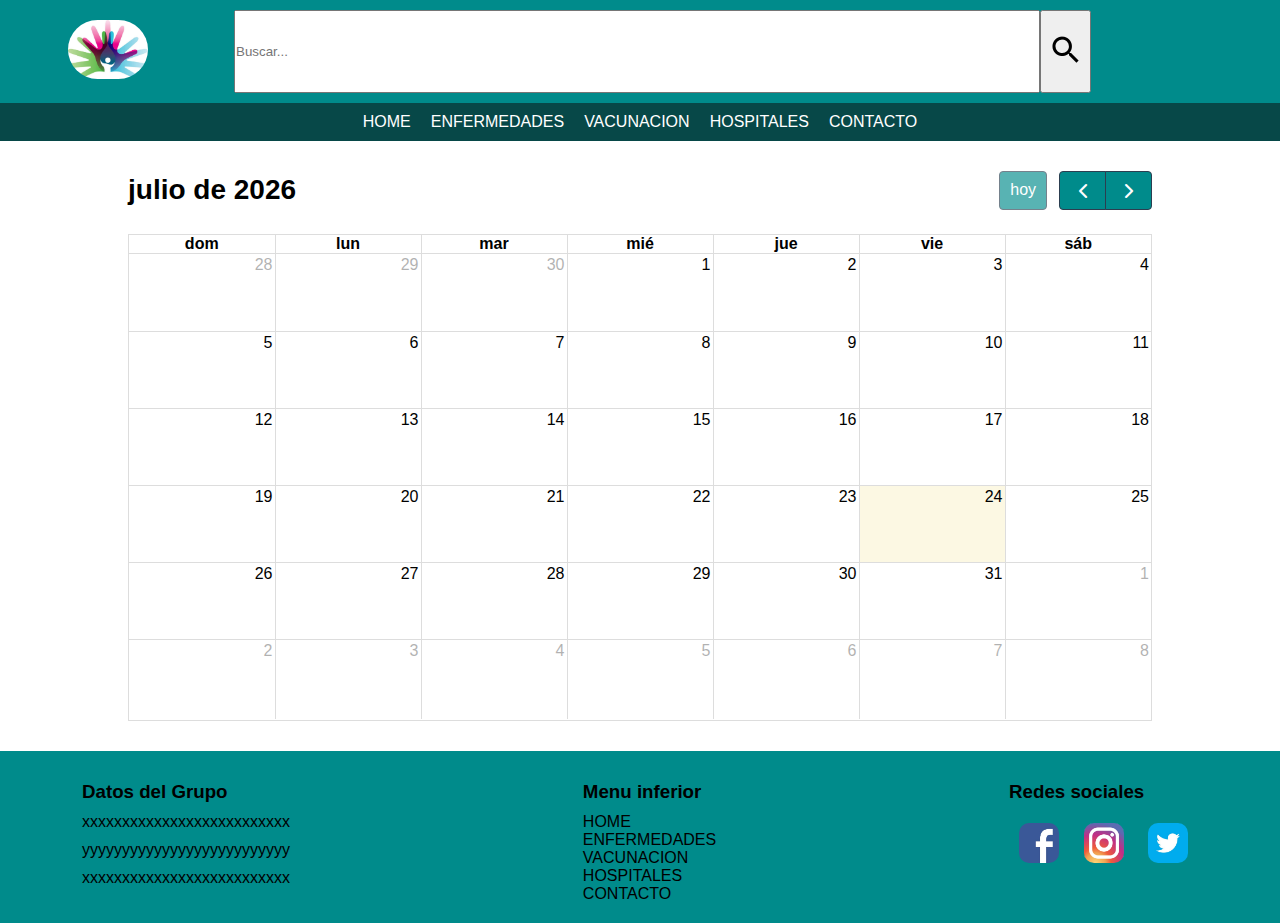
<file: calendario.html>
<!DOCTYPE html>
<html lang="es">
<head>
    <meta charset="UTF-8">
    <meta name="viewport" content="width=device-width, initial-scale=1.0">
    <link rel="stylesheet" href="css/estilos.css">
    <link rel="stylesheet" href="css/estilos_vacunacion.css">
    <title>Calendario de vacunacion</title>

    <link href='fullcalendar/core/main.css' rel='stylesheet' />
    <link href='fullcalendar/daygrid/main.css' rel='stylesheet' />
    <script src='fullcalendar/core/main.js'></script>
    <script src='fullcalendar/daygrid/main.js'></script>
    <script src="js/calendario.js"></script>
</head>
<body>
    <!---------------------------HEADER--------------------------------->
    <header>
        <section>
            <article class="buscador">
                <a href="index.html">
                    <img src="img/logo.jpg" alt="LOGO" class="logo">
                </a>
                <div>
                <input list="enfermedades" type="search" name="buscar"
                 placeholder="Buscar...">
                <datalist id="enfermedades">
                    <option value="COVID-19">
                    <option value="enfermedad2">
                    <option value="enfermedad3">
                </datalist>
                <button type="submit" class="searchButton">
                    <img src="img/baseline_search_black_18dp.png" alt="icono_lupa" class="icono_lupa">
                 </button>
                </div>
            </article>
            <article>
                <nav class="menu">
                    <ul>
                        <li><a href="index.html">HOME</a></li>
                        <li><a href="listado.html">ENFERMEDADES</a></li>
                        <li><a href="calendario.html">VACUNACION</a></li>
                        <li><a href="mapas.html">HOSPITALES</a></li>
                        <li><a href="contacto.html">CONTACTO</a></li>
                    </ul>
                </nav>
             </article>  
        </section>
    </header>
<!------------------------------MAIN-------------------------------->
    <main>
            <article id="calendario"></article>
    </main>
<!----------------------------FOOTER-------------------------------->
    <footer>
        <section class="contenedor_footer">
            <article>
                <h3>Datos del Grupo</h3>
                <div class="espaciado">xxxxxxxxxxxxxxxxxxxxxxxxxx</div>
                <div class="espaciado">yyyyyyyyyyyyyyyyyyyyyyyyyy</div>
                <div class="espaciado">xxxxxxxxxxxxxxxxxxxxxxxxxx</div>
            </article>
            <article>
                <h3>Menu inferior</h3>
                <ul class="menu-footer">
                    <li><a href="index.html">HOME</a></li>
                    <li><a href="listado.html">ENFERMEDADES</a></li>
                    <li><a href="calendario.html">VACUNACION</a></li>
                    <li><a href="mapas.html">HOSPITALES</a></li>
                    <li><a href="contacto.html">CONTACTO</a></li>
                </ul>
            </article>
            <article>
                <h3>Redes sociales</h3>
                <a href="#"><img src="img/fb-logo.jpg" alt="FB" class="logo-redes"></a>
                <a href="#"><img src="img/ig-logo.jpg" alt="IG" class="logo-redes"></a>
                <a href="#"><img src="img/twitter-logo.jpg" alt="TW" class="logo-redes"></a>
            </article>
        </section>
    </footer>

   
    <script src="js/jquery-3.5.1.min.js"></script>
    <script src=""></script>
</body>
</html>
</file>
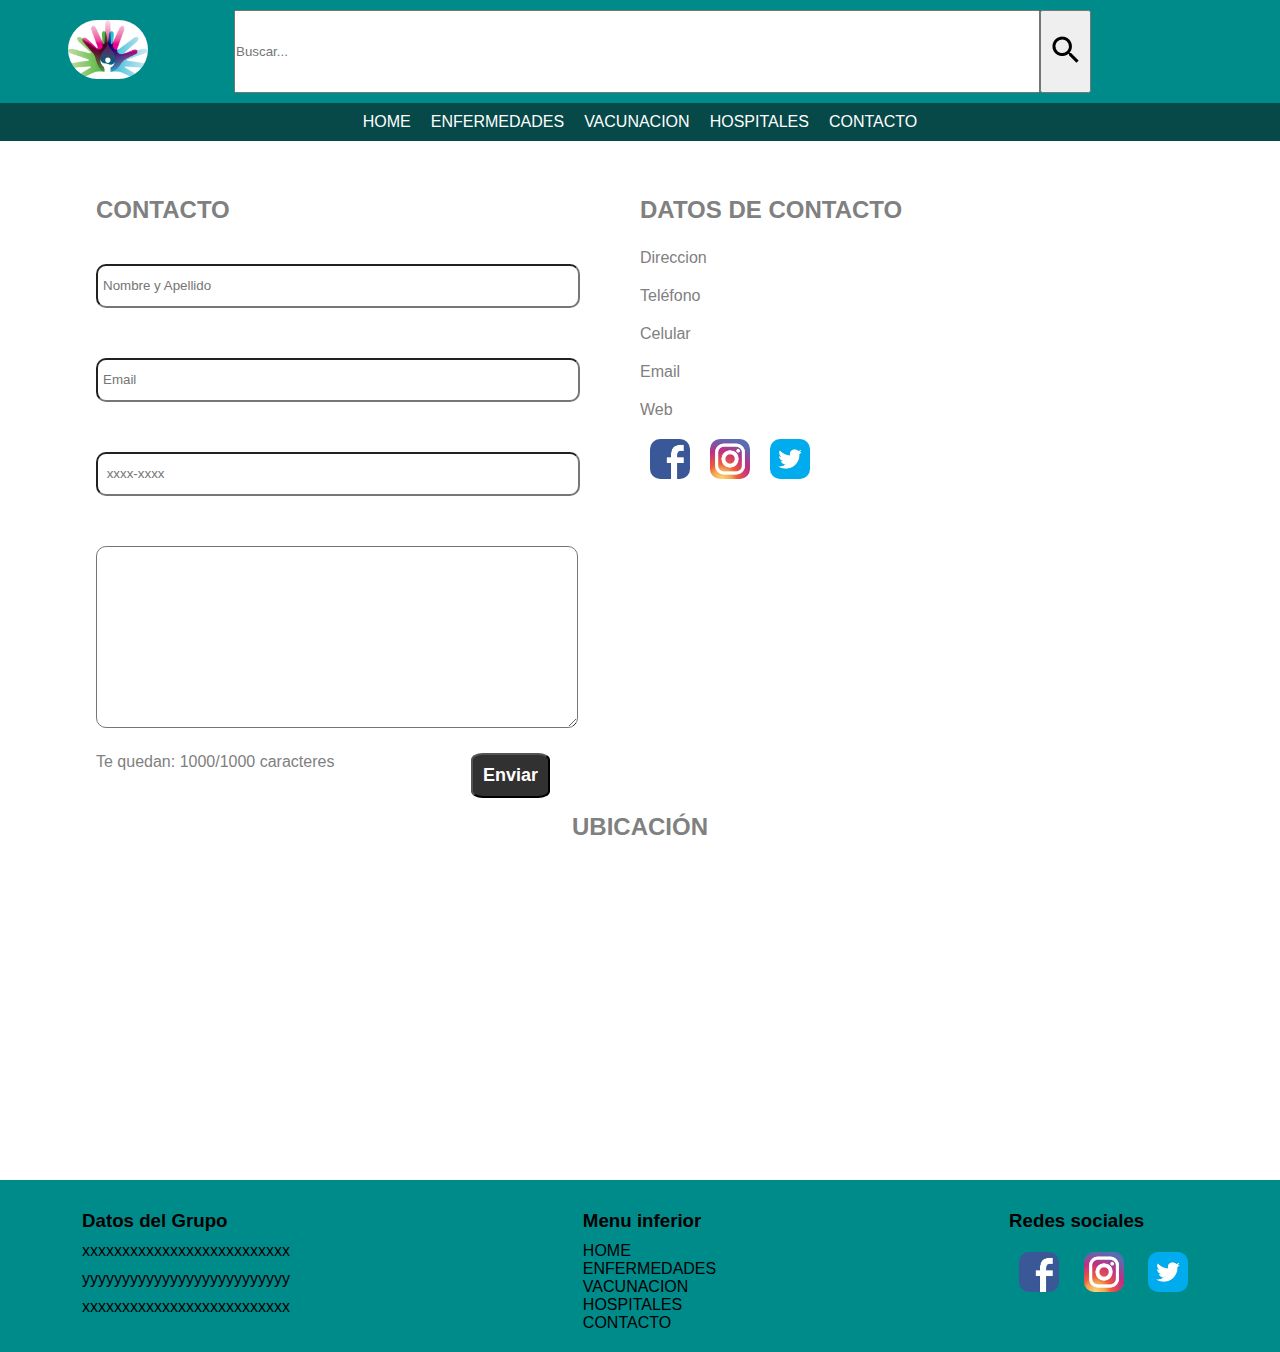
<file: contacto.html>
<!DOCTYPE html>
<html lang="en">
<head>
    <meta charset="UTF-8">
    <meta name="viewport" content="width=device-width, initial-scale=1.0">
    <link rel="stylesheet" href="css/estilos.css">
    <link rel="stylesheet" href="css/estilos-contacto.css">
    <title>Contacto</title>
</head>
<body>
    <!---------------------------HEADER--------------------------------->
    <header>
        <section>
            <article class="buscador">
                <a href="index.html">
                    <img src="img/logo.jpg" alt="LOGO" class="logo">
                </a>
                <div>
                <input list="enfermedades" type="search" name="buscar"
                 placeholder="Buscar...">
                <datalist id="enfermedades">
                    <option value="COVID-19">
                    <option value="enfermedad2">
                    <option value="enfermedad3">
                </datalist>
                <button type="submit" class="searchButton">
                    <img src="img/baseline_search_black_18dp.png" alt="icono_lupa" class="icono_lupa">
                 </button>
                </div>
            </article>
            <article>
                <nav class="menu">
                    <ul>
                        <li><a href="index.html">HOME</a></li>
                        <li><a href="listado.html">ENFERMEDADES</a></li>
                        <li><a href="calendario.html">VACUNACION</a></li>
                        <li><a href="mapas.html">HOSPITALES</a></li>
                        <li><a href="contacto.html">CONTACTO</a></li>
                    </ul>
                </nav>
             </article>  
        </section>
    </header>
<!------------------------------MAIN-------------------------------->
    <main>
        
        <section class="contenedor">
            <article>
                <form action="#" method="GET" onsubmit="return validarDatos()">
                    <div class="formato_form_txt">
                        <h2>CONTACTO</h2>
                        <input type="text" name="nombreApellido" id="nombreApellido" placeholder="Nombre y Apellido">
                        <input type="email" name="correo" id="correo" placeholder="Email">
                        <input type="text" name="telefono" id="telefono" placeholder=" xxxx-xxxx">
                        <textarea name="consulta" id="consulta" cols="40" rows="10" onkeyup="cantidadCaracteres ()"></textarea>
                    </div>
                    <div>
                        <input class="boton_enviar" type="submit" value="Enviar">
                    </div>
                    <div id="contador" class="contador"></div>
                    <p>Te quedan: <span id="caracteres">1000</span>/1000 caracteres</p>
                    <div id="mensajeCaracteres" class="error"></div>
                    <div id="mensaje" class="error"></div>

                </form>     
            </article>

            <article class="formato_datos">
                <h2>DATOS DE CONTACTO</h2>
                <label>Direccion</label>
                <label>Teléfono</label>
                <label>Celular</label>
                <label>Email</label>
                <label>Web</label>
                <div>
                    <a href="#"><img src="img/fb-logo.jpg" alt="FB" class="logo-redes"></a>
                    <a href="#"><img src="img/ig-logo.jpg" alt="IG" class="logo-redes"></a>
                    <a href="#"><img src="img/twitter-logo.jpg" alt="TW" class="logo-redes"></a>
                </div>
            </article>
        </section>
        <section>
            <article>
                <h2 class="centrado_txt">UBICACIÓN</h2>
                <iframe src="https://www.google.com/maps/embed?pb=!1m18!1m12!1m3!1d5680.305512509979!2d-58.56968208421193!3d-34.67040390155235!2m3!1f0!2f0!3f0!3m2!1i1024!2i768!4f13.1!3m3!1m2!1s0x95bcc7cd14129b61%3A0x78f6eab9f8572beb!2sHospital%20Italiano%20de%20San%20Justo%20Agust%C3%ADn%20Rocca!5e0!3m2!1ses-419!2sar!4v1602456445427!5m2!1ses-419!2sar" frameborder="0" style="border:0;" allowfullscreen="" aria-hidden="false" tabindex="0" class="ubicacion"></iframe>
            </article>
        </section>


        
    </main>
<!----------------------------FOOTER-------------------------------->
    <footer>
        <section class="contenedor_footer">
            <article>
                <h3>Datos del Grupo</h3>
                <div class="espaciado">xxxxxxxxxxxxxxxxxxxxxxxxxx</div>
                <div class="espaciado">yyyyyyyyyyyyyyyyyyyyyyyyyy</div>
                <div class="espaciado">xxxxxxxxxxxxxxxxxxxxxxxxxx</div>
            </article>
            <article>
                <h3>Menu inferior</h3>
                <ul class="menu-footer">
                    <li><a href="index.html">HOME</a></li>
                    <li><a href="listado.html">ENFERMEDADES</a></li>
                    <li><a href="calendario.html">VACUNACION</a></li>
                    <li><a href="mapas.html">HOSPITALES</a></li>
                    <li><a href="contacto.html">CONTACTO</a></li>
                </ul>
            </article>
            <article>
                <h3>Redes sociales</h3>
                <a href="#"><img src="img/fb-logo.jpg" alt="FB" class="logo-redes"></a>
                <a href="#"><img src="img/ig-logo.jpg" alt="IG" class="logo-redes"></a>
                <a href="#"><img src="img/twitter-logo.jpg" alt="TW" class="logo-redes"></a>
            </article>
        </section>
    </footer>

   
    <script src="js/contacto_validar.js"></script>
</body>
</html>
</file>
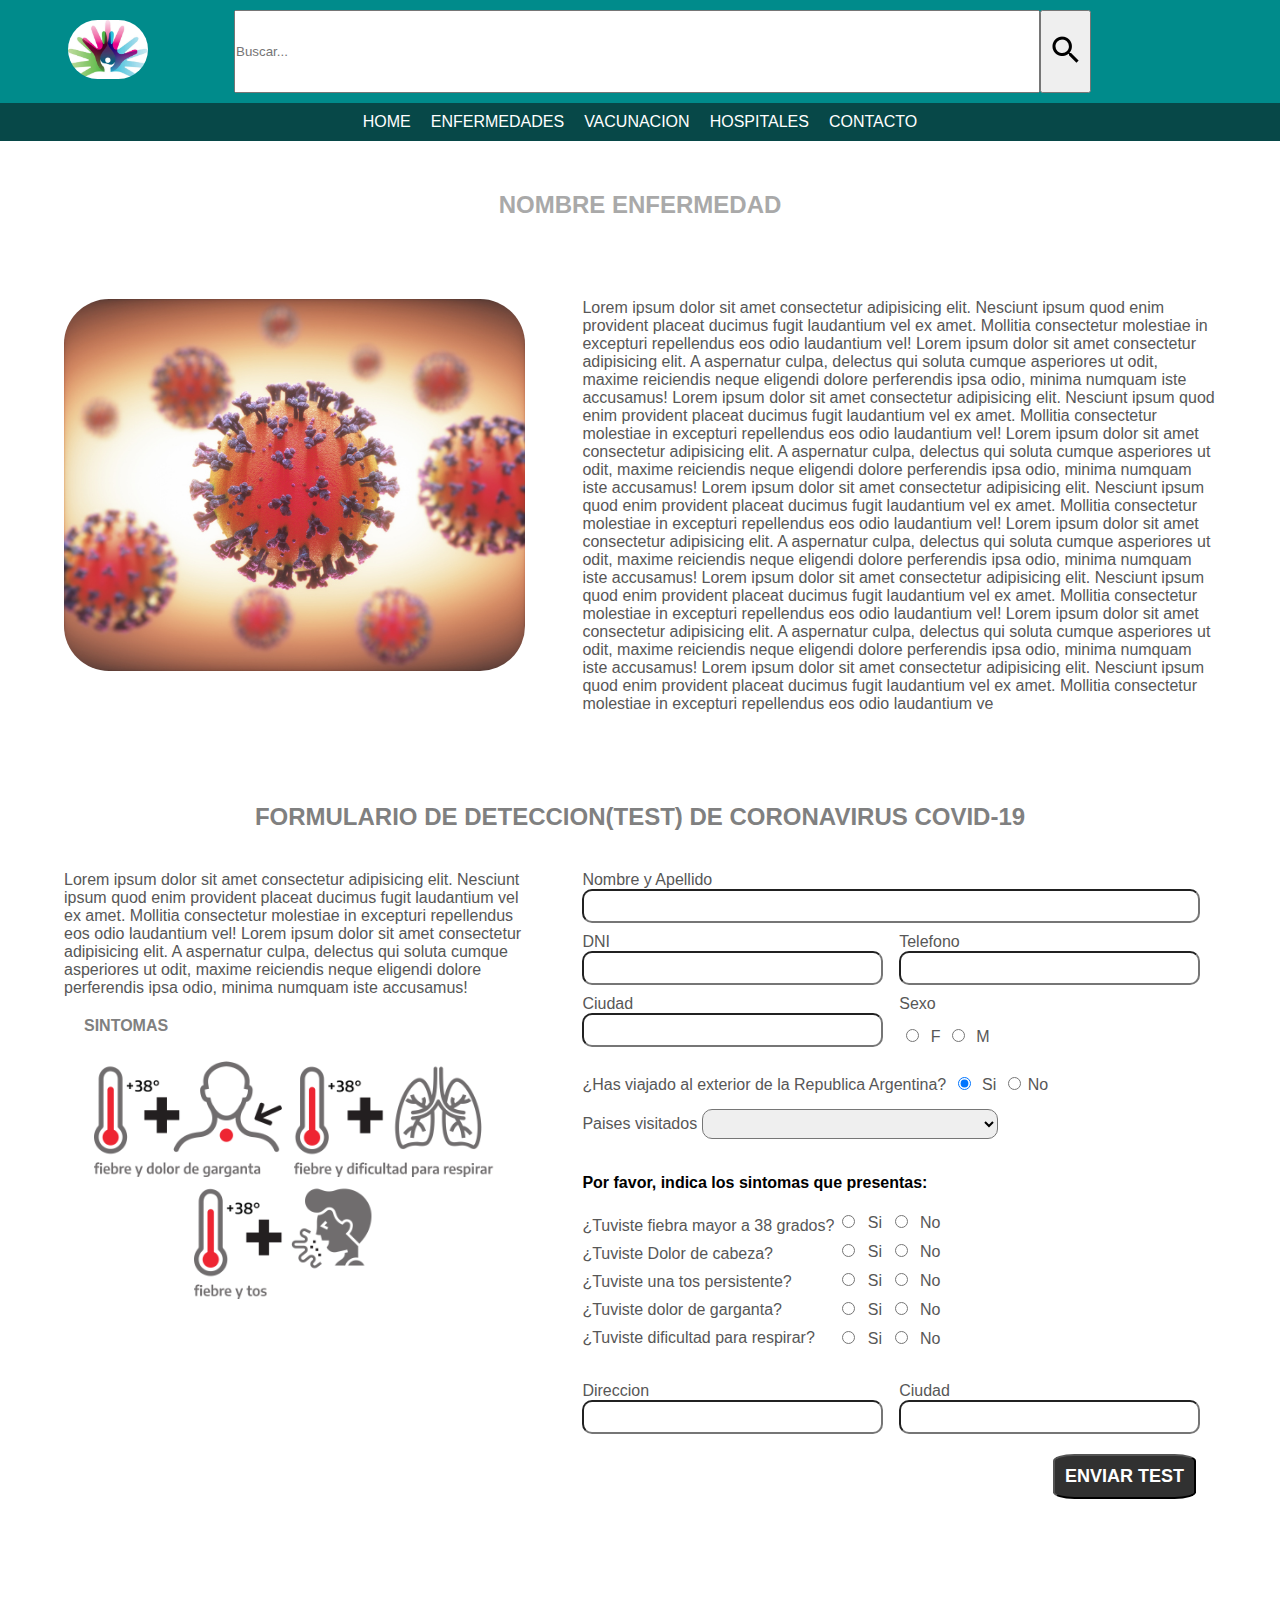
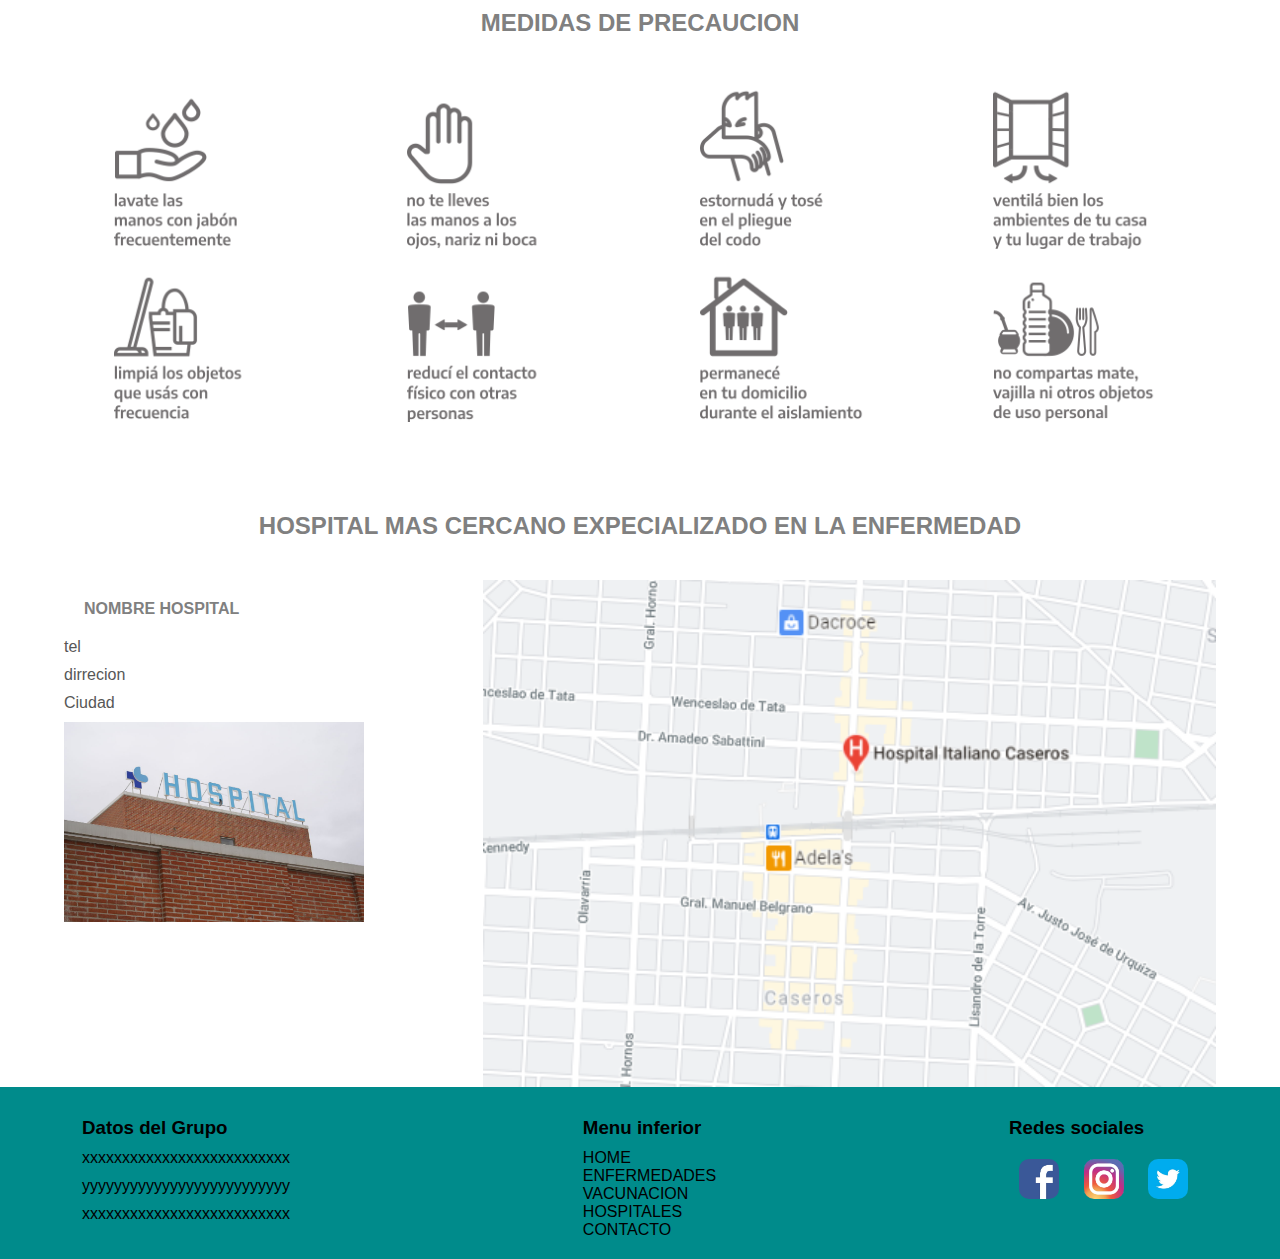
<file: detalle_enfermedad.html>
<!DOCTYPE html>
<html lang="en">
<head>
    <meta charset="UTF-8">
    <meta name="viewport" content="width=device-width, initial-scale=1.0">
    <link rel="stylesheet" href="css/estilos.css">
    <link rel="stylesheet" href="css/estilos_detalles.css">
    <title>Detalles de la enfermedad</title>
</head>
<body>
    <!---------------------------HEADER--------------------------------->
    <header>
        <section>
            <article class="buscador">
                <a href="index.html">
                    <img src="img/logo.jpg" alt="LOGO" class="logo">
                </a>
                <div>
                <input list="enfermedades" type="search" name="buscar"
                 placeholder="Buscar...">
                <datalist id="enfermedades">
                    <option value="COVID-19">
                    <option value="enfermedad2">
                    <option value="enfermedad3">
                </datalist>
                <button type="submit" class="searchButton">
                    <img src="img/baseline_search_black_18dp.png" alt="icono_lupa" class="icono_lupa">
                 </button>
                </div>
            </article>
            <article>
                <nav class="menu">
                    <ul>
                        <li><a href="index.html">HOME</a></li>
                        <li><a href="listado.html">ENFERMEDADES</a></li>
                        <li><a href="calendario.html">VACUNACION</a></li>
                        <li><a href="mapas.html">HOSPITALES</a></li>
                        <li><a href="contacto.html">CONTACTO</a></li>
                    </ul>
                </nav>
             </article>  
        </section>

    </header>
<!------------------------------MAIN-------------------------------->
    <main>
        <section >
            <h1>NOMBRE ENFERMEDAD</h1>
            <div class="contenedor">
                <article class="columna_izq" >
                    <img src="img/covid-19.jpg" alt="enfermedad" class="border_rad">
                </article>
                <article class="columna_der">
                    <p>
                        Lorem ipsum dolor sit amet consectetur adipisicing elit. Nesciunt
                        ipsum quod enim provident placeat ducimus fugit laudantium vel 
                        ex amet. Mollitia consectetur molestiae in excepturi repellendus 
                        eos odio laudantium vel!
                       Lorem ipsum dolor sit amet consectetur adipisicing elit. A aspernatur culpa,
                        delectus qui soluta cumque asperiores ut odit, maxime reiciendis neque eligendi
                         dolore perferendis ipsa odio, minima numquam iste accusamus!
                         Lorem ipsum dolor sit amet consectetur adipisicing elit. Nesciunt
                         ipsum quod enim provident placeat ducimus fugit laudantium vel 
                         ex amet. Mollitia consectetur molestiae in excepturi repellendus 
                         eos odio laudantium vel!
                        Lorem ipsum dolor sit amet consectetur adipisicing elit. A aspernatur culpa,
                        delectus qui soluta cumque asperiores ut odit, maxime reiciendis neque eligendi
                        dolore perferendis ipsa odio, minima numquam iste accusamus!
                        Lorem ipsum dolor sit amet consectetur adipisicing elit. Nesciunt
                        ipsum quod enim provident placeat ducimus fugit laudantium vel 
                        ex amet. Mollitia consectetur molestiae in excepturi repellendus 
                        eos odio laudantium vel!
                        Lorem ipsum dolor sit amet consectetur adipisicing elit. A aspernatur culpa,
                        delectus qui soluta cumque asperiores ut odit, maxime reiciendis neque eligendi
                        dolore perferendis ipsa odio, minima numquam iste accusamus!
                        Lorem ipsum dolor sit amet consectetur adipisicing elit. Nesciunt
                        ipsum quod enim provident placeat ducimus fugit laudantium vel 
                        ex amet. Mollitia consectetur molestiae in excepturi repellendus 
                        eos odio laudantium vel!
                        Lorem ipsum dolor sit amet consectetur adipisicing elit. A aspernatur culpa,
                        delectus qui soluta cumque asperiores ut odit, maxime reiciendis neque eligendi
                        dolore perferendis ipsa odio, minima numquam iste accusamus!
                        Lorem ipsum dolor sit amet consectetur adipisicing elit. Nesciunt
                        ipsum quod enim provident placeat ducimus fugit laudantium vel 
                        ex amet. Mollitia consectetur molestiae in excepturi repellendus 
                        eos odio laudantium ve
                    </p>
                </article>
             </div>
        </section>
        <section>
            <h2>FORMULARIO DE DETECCION(TEST) DE CORONAVIRUS COVID-19</h2>
            <div class="contenedor">
                <article class="columna_izq"> 
                    <p>
                        Lorem ipsum dolor sit amet consectetur adipisicing elit. Nesciunt
                         ipsum quod enim provident placeat ducimus fugit laudantium vel 
                         ex amet. Mollitia consectetur molestiae in excepturi repellendus 
                         eos odio laudantium vel!
                        Lorem ipsum dolor sit amet consectetur adipisicing elit. A aspernatur culpa,
                         delectus qui soluta cumque asperiores ut odit, maxime reiciendis neque eligendi
                          dolore perferendis ipsa odio, minima numquam iste accusamus!
                    </p>
                    <h4>SINTOMAS</h4>
                    <div class="img-sintomas">
                        <img src="img/24-fiebre-dolor-garganta.png" alt="fiebre">
                        <img src="img/25-fiebre-dificultad-respirar.png" alt="respirar">
                        <img src="img/23-fiebre-tos.png" alt="tos">
             
                </article>
                <article  class="columna_der"> <!--FORMULARIO-->
                    <form action="#" method="GET" onsubmit="return validar()">
                        <div class="formato_form_txt">
                            <label for="nombreapellido">Nombre y Apellido</label>
                            <input type="text" name="nombreapellido" id="nombreapellido">
                            <div class="fila_formulario">
                                <div class="column_formulario">
                                    
                                    <label for="dni">DNI</label>
                                    <input type="number" name="dni" id="dni">
                                </div>  
                                <div class="column_formulario">
                                    
                                    <label for="tel">Telefono</label>
                                    <input type="tel" name="tel" id="tel" pattern="[0-9]{8,}">
                                </div>
                            </div>
                        </div>
                        <div class="fila_formulario">
                            <div class="column_formulario">
                                <div class="formato_form_txt">
                                    <label for="ciudad">Ciudad</label>
                                    <input type="text" name="ciudad" id="ciudad">
                                </div>
                            </div>  
                            <div class="column_formulario" >
                                <p>Sexo</p>
                                <div class="botones">
                                    <input id="hombre" type="radio" name="tipo_sexo" value="Hombre" > F
                                    <input id="mujer" type="radio" name="tipo_sexo" value="Mujer"> M
                                </div>
                            </div>
                        </div>
                        <div class="botones">
                            <label>¿Has viajado al exterior de la Republica Argentina? </label>
                            <input id="Si" type="radio" name="exterior" value="Si" checked onclick="mostrarOcultar()"> Si
                            <input id="No" type="radio" name="exterior" value="No" onclick="mostrarOcultar()">No
                        </div>
                        <div id="ocultar">
                            <label for="Paises">Paises visitados</label>
                            <select id="Paises" name="Paises" class="formato_paises">
                                <option value="0"></option>
                                <option value="1">Chile</option>
                                <option value="2">Rusia</option>
                                <option value="3">Francia</option>
                            </select>
                        </div>
                        <p class="negrita">Por favor, indica los sintomas que presentas:</p>

                        <div class="columnas_input_rad">   
                            <div class="botones">
                                <label>¿Tuviste fiebra mayor a 38 grados?</label>
                                <label>¿Tuviste Dolor de cabeza?</label>
                                <label>¿Tuviste una tos persistente?</label>
                                <label>¿Tuviste dolor de garganta?</label>
                                <label>¿Tuviste dificultad para respirar?</label>
                            </div>
                            <div class="botones">
                                <div class="display_block">
                                    <input id="Si" type="radio" name="fiebre" value="Si" class="checkPositivo"> Si
                                    <input id="No" type="radio" name="fiebre" value="No"> No
                                </div>
                                <div class="display_block">
                                    <input id="Si" type="radio" name="dolor" value="Si" class="checkPositivo"> Si
                                    <input id="No" type="radio" name="dolor" value="No"> No
                                </div>
                                <div class="display_block">
                                    <input id="Si" type="radio" name="tos" value="Si" class="checkPositivo"> Si
                                    <input id="No" type="radio" name="tos" value="No"> No
                                </div>
                                <div class="display_block">
                                    <input id="Si" type="radio" name="garganta" value="Si" class="checkPositivo"> Si
                                    <input id="No" type="radio" name="garganta" value="No"> No
                                </div>
                                <div class="display_block">
                                    <input id="Si" type="radio" name="respirar" value="Si" class="checkPositivo" onclick="mostrarOcultarResp()"> Si
                                    <input id="No" type="radio" name="respirar" value="No" onclick="mostrarOcultarResp()"> No
                                </div>
                            </div>
                        </div>

                        <div id="ocultarDir">
                            <div class="formato_form_txt">
                                <div class="fila_formulario">
                                    <div class="column_formulario">
                                        <label for="direccion">Direccion</label>
                                        <input type="text" name="direccion" id="direccion">
                                    </div>  
                                    <div class="column_formulario">
                                        <label for="ciudad">Ciudad</label>
                                        <input type="text" name="ciudad" id="ciudad">
                                    </div>
                                </div>
                            </div>
                        </div>

                        <input type="submit" value="ENVIAR TEST" class="boton_enviar" onclick="cuantosPositivos()">
                        
                        <div id="mensaje" class="error">

                        </div>

                    </form>
                </article>
            </div>
        </section>
        <section >
            <h2>MEDIDAS DE PRECAUCION</h2>
            <article class="img-precaucion">
                <img src="img/14-lavarse-manos.png" alt="lavar masnos">
                <img src="img/16-tocar-nariz.png" alt="no tocar">
                <img src="img/15-estornudar.png" alt="estornudo">
                <img src="img/17-ventilar.png" alt="ventilar">
                <img src="img/18-limpiar-objetos.png" alt="limpiar">
                <img src="img/20-reducir-contacto.png" alt="contacto">
                <img src="img/19-permanecer-domicilio.png" alt="domicilio">
                <img src="img/21-no-compartir-mate.png" alt="compartir">
            </article>
        </section>
        <section>
            <h2>HOSPITAL MAS CERCANO EXPECIALIZADO EN LA ENFERMEDAD</h2>
            <div class="contenedor">
                <article class="datos_hospital columna_izq">
                    <h4>NOMBRE HOSPITAL</h4>
                    <div>tel</div>
                    <div>dirrecion</div>
                    <div>Ciudad</div>
                    <img src="img/hospital_foto.PNG" alt="hospital">
                </article>
                <article class="img_mapa" >
                    <img src="img/mapa_hospital.PNG" alt="mapa">
                </article>
            </div>
        </section>

        

    </main>
<!----------------------------FOOTER-------------------------------->
    <footer>
        <section class="contenedor_footer">
            <article>
                <h3>Datos del Grupo</h3>
                <div class="espaciado">xxxxxxxxxxxxxxxxxxxxxxxxxx</div>
                <div class="espaciado">yyyyyyyyyyyyyyyyyyyyyyyyyy</div>
                <div class="espaciado">xxxxxxxxxxxxxxxxxxxxxxxxxx</div>
            </article>
            <article>
                <h3>Menu inferior</h3>
                <ul class="menu-footer">
                    <li><a href="index.html">HOME</a></li>
                    <li><a href="listado.html">ENFERMEDADES</a></li>
                    <li><a href="calendario.html">VACUNACION</a></li>
                    <li><a href="mapas.html">HOSPITALES</a></li>
                    <li><a href="contacto.html">CONTACTO</a></li>
                </ul>
            </article>
            <article>
                <h3>Redes sociales</h3>
                <a href="#"><img src="img/fb-logo.jpg" alt="FB" class="logo-redes"></a>
                <a href="#"><img src="img/ig-logo.jpg" alt="IG" class="logo-redes"></a>
                <a href="#"><img src="img/twitter-logo.jpg" alt="TW" class="logo-redes"></a>
            </article>
        </section>
    </footer>

    <script src="js/detalles_form.js"></script>

</body>
</html>
</file>
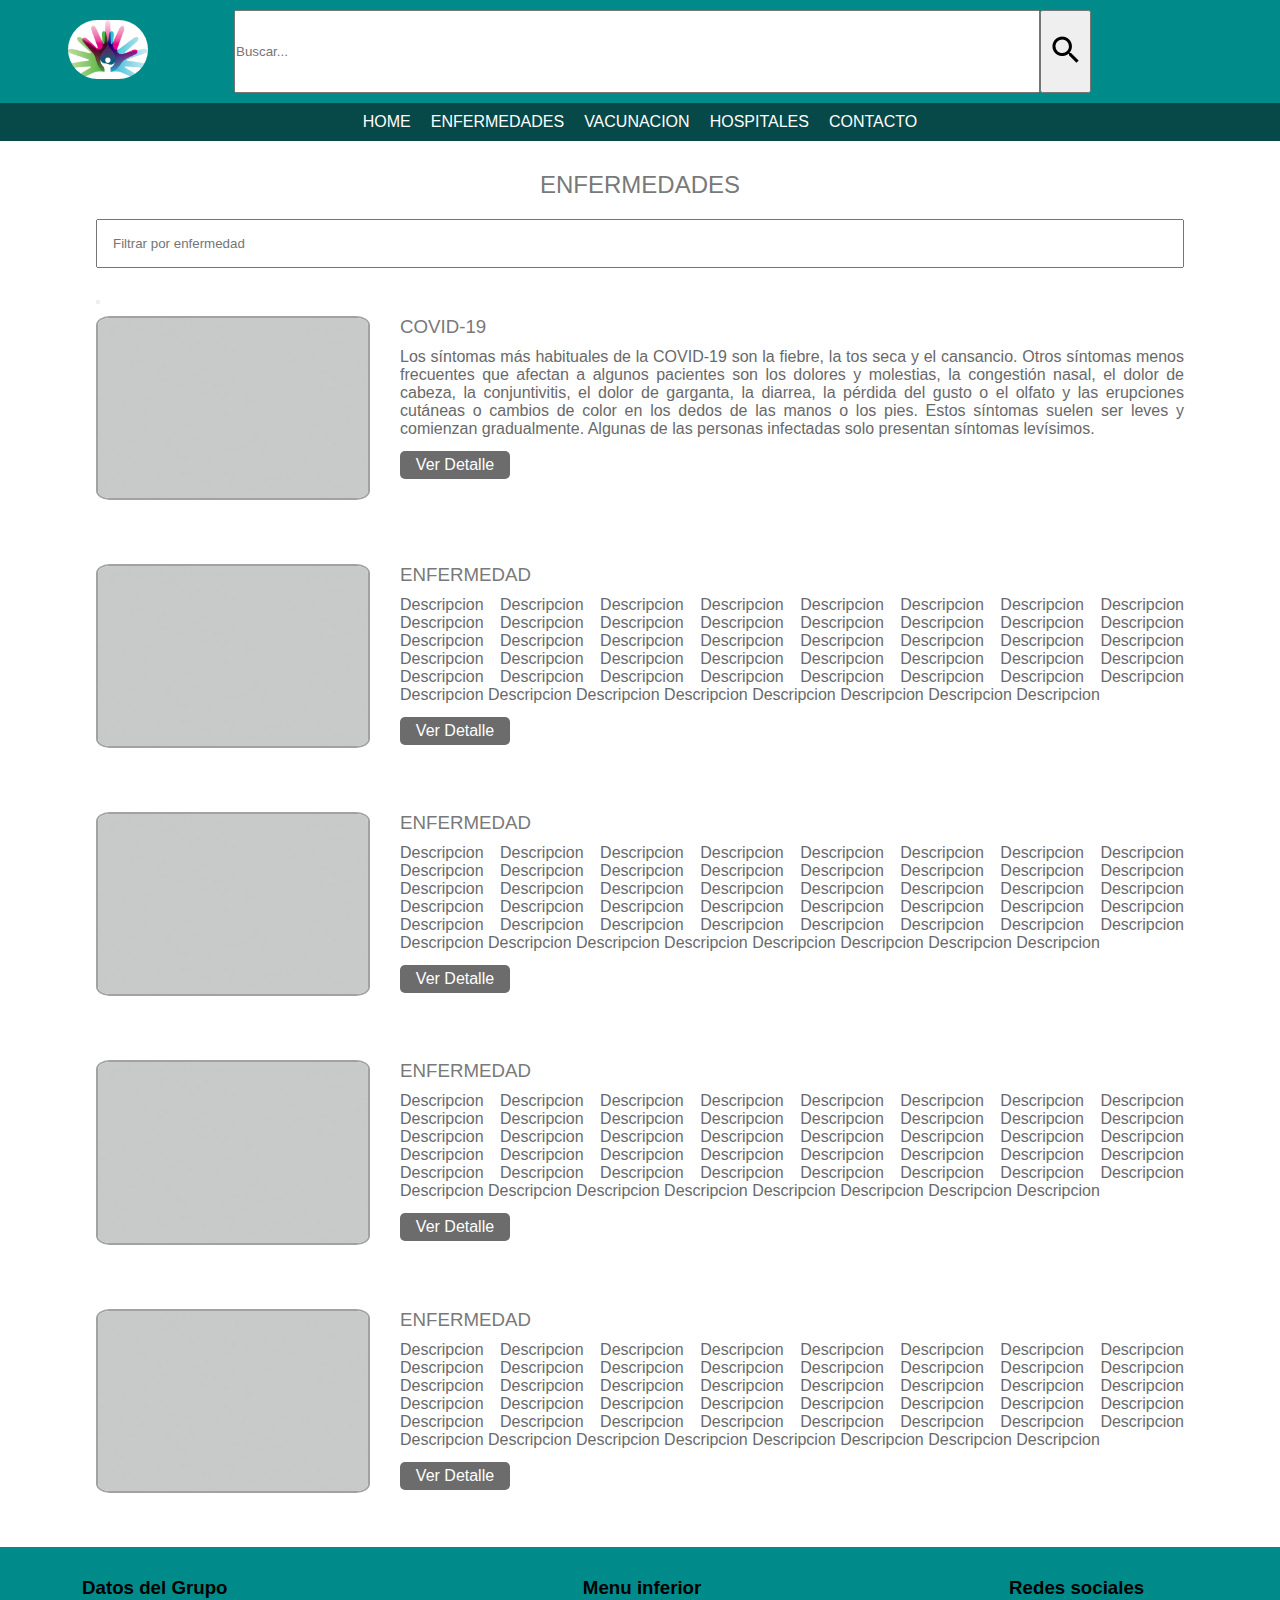
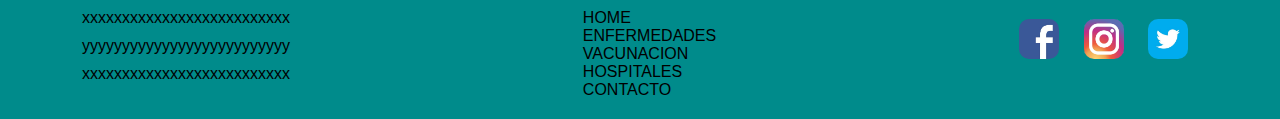
<file: listado.html>
<!DOCTYPE html>
<html lang="es">
<head>
    <meta charset="UTF-8">
    <meta name="viewport" content="width=device-width, initial-scale=1.0">
    <title>Listado de Enfermedades</title>
    <link rel="stylesheet" href="css/estilos-listado.css">
    <link rel="stylesheet" href="css/estilos.css">
</head>
<body>
<!------------------------------HEADER------------------------------->
    <header>
        <section>
            <article class="buscador">
                <a href="index.html">
                    <img src="img/logo.jpg" alt="LOGO" class="logo">
                </a>
                <div>
                <input list="enfermedades" type="search" name="buscar"
                 placeholder="Buscar...">
                <datalist id="enfermedades">
                    <option value="COVID-19">
                    <option value="enfermedad2">
                    <option value="enfermedad3">
                </datalist>
                <button type="submit" class="searchButton">
                    <img src="img/baseline_search_black_18dp.png" alt="icono_lupa" class="icono_lupa">
                 </button>
                </div>
            </article>
            <article>
                <nav class="menu">
                    <ul>
                        <li><a href="index.html">HOME</a></li>
                        <li><a href="listado.html">ENFERMEDADES</a></li>
                        <li><a href="calendario.html">VACUNACION</a></li>
                        <li><a href="mapas.html">HOSPITALES</a></li>
                        <li><a href="contacto.html">CONTACTO</a></li>
                    </ul>
                </nav>
             </article>  
        </section>

    </header>
<!------------------------------MAIN--------------------------------->
    <main class="listado">
       <h2>ENFERMEDADES</h2>
        <div>
            <input type="search" list="buscador" placeholder="Filtrar por enfermedad">
            <button type="submit"><i class="fas fa-search"></i></button>
        </div>
        <section class="enfermedad">
            <article>
                <img src="img/gris.jpg" alt="enfermedad1">
            </article>
            <article>
               <h3>COVID-19</h3>
                <p>Los síntomas más habituales de la COVID-19 son la fiebre, la tos seca y el cansancio. Otros síntomas menos frecuentes que afectan a algunos pacientes son los dolores y molestias, la congestión nasal, el dolor de cabeza, la conjuntivitis, el dolor de garganta, la diarrea, la pérdida del gusto o el olfato y las erupciones cutáneas o cambios de color en los dedos de las manos o los pies. Estos síntomas suelen ser leves y comienzan gradualmente. Algunas de las personas infectadas solo presentan síntomas levísimos.</p>
                <p><a href="detalle_enfermedad.html"><span>Ver Detalle</span></a></p>
            </article>
        </section>
        
        <section class="enfermedad">
            <article>
                <img src="img/gris.jpg" alt="enfermedad2">
            </article>
            <article>
               <h3>ENFERMEDAD</h3>
                <p>Descripcion Descripcion Descripcion Descripcion Descripcion Descripcion Descripcion Descripcion Descripcion Descripcion Descripcion Descripcion Descripcion Descripcion Descripcion Descripcion Descripcion Descripcion Descripcion Descripcion Descripcion Descripcion Descripcion Descripcion Descripcion Descripcion Descripcion Descripcion Descripcion Descripcion Descripcion Descripcion Descripcion Descripcion Descripcion Descripcion Descripcion Descripcion Descripcion Descripcion Descripcion Descripcion Descripcion Descripcion Descripcion Descripcion Descripcion Descripcion</p>
                <p><a href="detalle_enfermedad.html"><span>Ver Detalle</span></a></p>
            </article>
        </section>
        
        <section class="enfermedad">
            <article>
                <img src="img/gris.jpg" alt="enfermedad3">
            </article>
            <article>
               <h3>ENFERMEDAD</h3>
                <p>Descripcion Descripcion Descripcion Descripcion Descripcion Descripcion Descripcion Descripcion Descripcion Descripcion Descripcion Descripcion Descripcion Descripcion Descripcion Descripcion Descripcion Descripcion Descripcion Descripcion Descripcion Descripcion Descripcion Descripcion Descripcion Descripcion Descripcion Descripcion Descripcion Descripcion Descripcion Descripcion Descripcion Descripcion Descripcion Descripcion Descripcion Descripcion Descripcion Descripcion Descripcion Descripcion Descripcion Descripcion Descripcion Descripcion Descripcion Descripcion</p>
                <p><a href="detalle_enfermedad.html"><span>Ver Detalle</span></a></p>
            </article>
        </section>
        
        <section class="enfermedad">
            <article>
                <img src="img/gris.jpg" alt="enfermedad4">
            </article>
            <article>
               <h3>ENFERMEDAD</h3>
                <p>Descripcion Descripcion Descripcion Descripcion Descripcion Descripcion Descripcion Descripcion Descripcion Descripcion Descripcion Descripcion Descripcion Descripcion Descripcion Descripcion Descripcion Descripcion Descripcion Descripcion Descripcion Descripcion Descripcion Descripcion Descripcion Descripcion Descripcion Descripcion Descripcion Descripcion Descripcion Descripcion Descripcion Descripcion Descripcion Descripcion Descripcion Descripcion Descripcion Descripcion Descripcion Descripcion Descripcion Descripcion Descripcion Descripcion Descripcion Descripcion</p>
                <p><a href="detalle_enfermedad.html"><span>Ver Detalle</span></a></p>
            </article>
        </section>
        
        <section class="enfermedad">
            <article>
                <img src="img/gris.jpg" alt="enfermedad5">
            </article>
            <article>
               <h3>ENFERMEDAD</h3>
                <p>Descripcion Descripcion Descripcion Descripcion Descripcion Descripcion Descripcion Descripcion Descripcion Descripcion Descripcion Descripcion Descripcion Descripcion Descripcion Descripcion Descripcion Descripcion Descripcion Descripcion Descripcion Descripcion Descripcion Descripcion Descripcion Descripcion Descripcion Descripcion Descripcion Descripcion Descripcion Descripcion Descripcion Descripcion Descripcion Descripcion Descripcion Descripcion Descripcion Descripcion Descripcion Descripcion Descripcion Descripcion Descripcion Descripcion Descripcion Descripcion</p>
                <p><a href="detalle_enfermedad.html"><span>Ver Detalle</span></a></p>
            </article>
        </section>
    </main>
<!------------------------------FOOTER------------------------------->
    <footer>
        <section class="contenedor_footer">
            <article>
                <h3>Datos del Grupo</h3>
                <div class="espaciado">xxxxxxxxxxxxxxxxxxxxxxxxxx</div>
                <div class="espaciado">yyyyyyyyyyyyyyyyyyyyyyyyyy</div>
                <div class="espaciado">xxxxxxxxxxxxxxxxxxxxxxxxxx</div>
            </article>
            <article>
                <h3>Menu inferior</h3>
                <ul class="menu-footer">
                    <li><a href="index.html">HOME</a></li>
                    <li><a href="listado.html">ENFERMEDADES</a></li>
                    <li><a href="calendario.html">VACUNACION</a></li>
                    <li><a href="mapas.html">HOSPITALES</a></li>
                    <li><a href="contacto.html">CONTACTO</a></li>
                </ul>
            </article>
            <article>
                <h3>Redes sociales</h3>
                <a href="#"><img src="img/fb-logo.jpg" alt="FB" class="logo-redes"></a>
                <a href="#"><img src="img/ig-logo.jpg" alt="IG" class="logo-redes"></a>
                <a href="#"><img src="img/twitter-logo.jpg" alt="TW" class="logo-redes"></a>
            </article>
        </section>
    </footer>
</body>
</html>
</file>
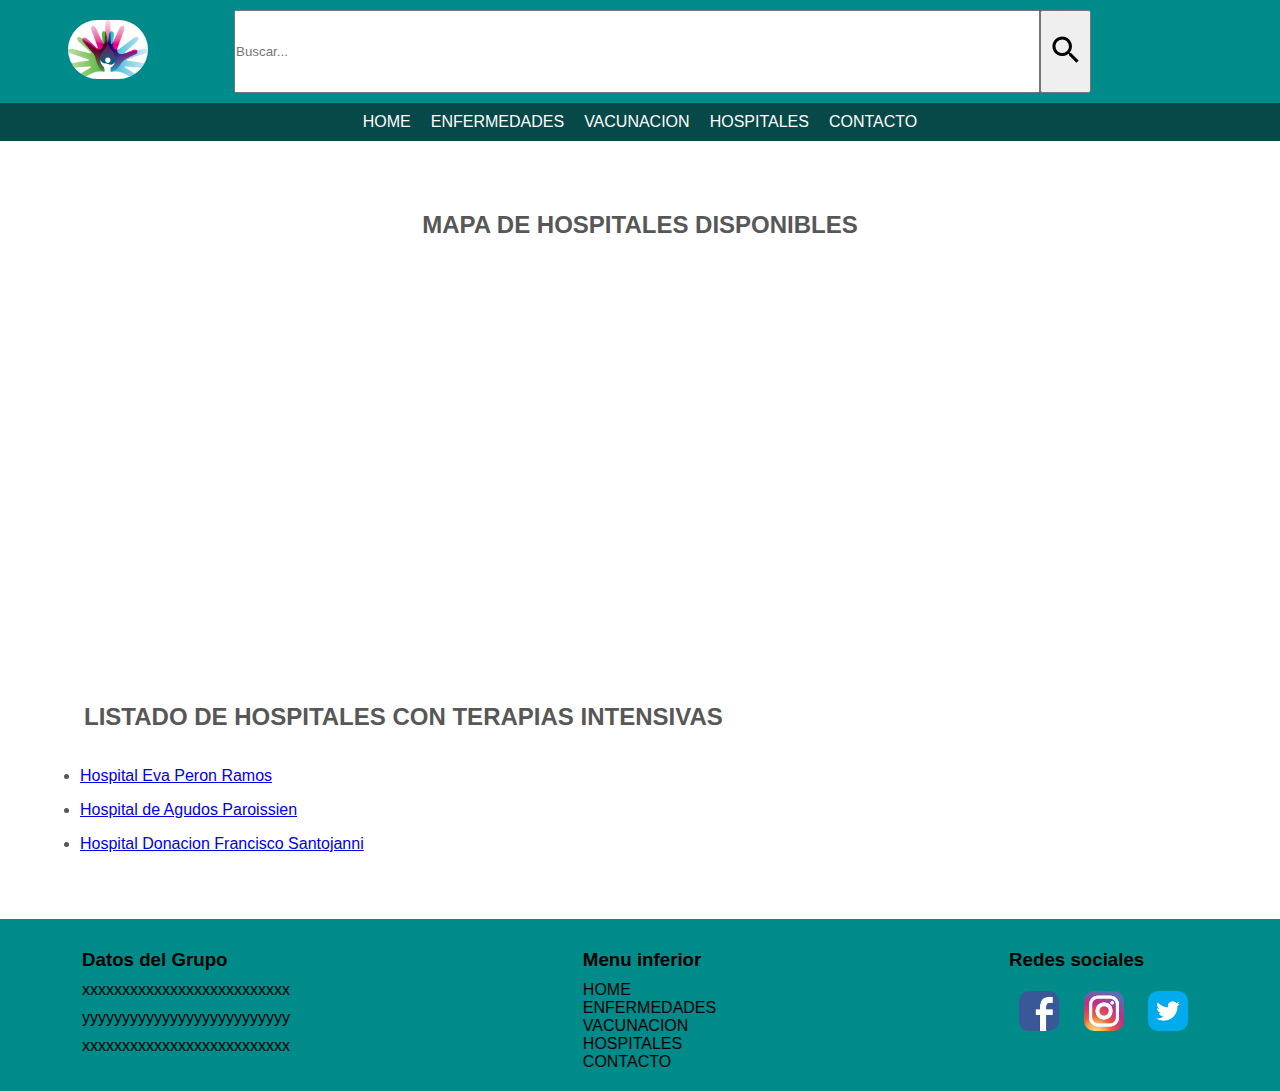
<file: mapas.html>
<!DOCTYPE html>
<html lang="en">
<head>
    <meta charset="UTF-8">
    <meta name="viewport" content="width=device-width, initial-scale=1.0">
    <link rel="stylesheet" href="css/estilos.css">
    <link rel="stylesheet" href="css/estilos-mapas.css">
    <script src="js/jquery-3.5.1.min.js"></script>
    <title>Mapa de hospitales</title>
</head>
<body>
<!---------------------------HEADER--------------------------------->
    <header>
        <section>
            <article class="buscador">
                <a href="index.html">
                    <img src="img/logo.jpg" alt="LOGO" class="logo">
                </a>
                <div>
                <input list="enfermedades" type="search" name="buscar"
                 placeholder="Buscar...">
                <datalist id="enfermedades">
                    <option value="COVID-19">
                    <option value="enfermedad2">
                    <option value="enfermedad3">
                </datalist>
                <button type="submit" class="searchButton">
                    <img src="img/baseline_search_black_18dp.png" alt="icono_lupa" class="icono_lupa">
                 </button>
                </div>
            </article>
            <article>
                <nav class="menu">
                    <ul>
                        <li><a href="index.html">HOME</a></li>
                        <li><a href="listado.html">ENFERMEDADES</a></li>
                        <li><a href="calendario.html">VACUNACION</a></li>
                        <li><a href="mapas.html">HOSPITALES</a></li>
                        <li><a href="contacto.html">CONTACTO</a></li>
                    </ul>
                </nav>
             </article>  
        </section>
    </header>
<!------------------------------MAIN-------------------------------->
    <main>
        
        <section>
            <article class="titulo">
                <h2>MAPA DE HOSPITALES DISPONIBLES</h2>
                <iframe class="mapas" src="https://www.google.com/maps/embed?pb=!1m16!1m12!1m3!1d52525.420422568954!2d-58.57797524598321!3d-34.633514314008615!2m3!1f0!2f0!3f0!3m2!1i1024!2i768!4f13.1!2m1!1shospitales%20cerca%20de%20Partido%20de%20La%20Matanza%2C%20Provincia%20de%20Buenos%20Aires!5e0!3m2!1ses-419!2sar!4v1602543312097!5m2!1ses-419!2sar" frameborder="0" style="border:0;" allowfullscreen="" aria-hidden="false" tabindex="0"></iframe>
            </article>
            <article class="listaHospitales">
                <h2>LISTADO DE HOSPITALES CON TERAPIAS INTENSIVAS</h2>
                <ul>
                    <li><a href="#" id="evaPeron">Hospital Eva Peron Ramos</a></li>
                    <li><a href="#" id="paroissien">Hospital de Agudos Paroissien</a></li>
                    <li><a href="#" id="santojanni">Hospital Donacion Francisco Santojanni</a></li>
                </ul>
            </article>
            <article class="popup" id="popupEvaPeron">
                <div class="centradoPopup">
                    <p>Direccion: Av. Gral. San Martín 596 <br>
                        Localidad: Ramos Mejia</p>
                    <a href="#" id="cerrarEvaPeron">Cerrar</a>
                </div>
            </article>
            <article class="popup" id="popupParoissien">
                <div class="centradoPopup">
                    <p>Direccion: Avenida Brigadier General Juan Manuel de Rosas 6000 <br>
                        Localidad: Isidro Casanova</p>
                    <a href="#" id="cerrarParoissien">Cerrar</a>
                </div>
            </article>
            <article class="popup" id="popupSantojanni">
                <div class="centradoPopup">
                    <p>Direccion: Pilar 950<br>
                        Localidad: Capital Federal</p>
                    <a href="#" id="cerrarSantojanni">Cerrar</a>
                </div>
            </article>
        </section>
    </main>
<!----------------------------FOOTER-------------------------------->
    <footer>
        <section class="contenedor_footer">
            <article>
                <h3>Datos del Grupo</h3>
                <div class="espaciado">xxxxxxxxxxxxxxxxxxxxxxxxxx</div>
                <div class="espaciado">yyyyyyyyyyyyyyyyyyyyyyyyyy</div>
                <div class="espaciado">xxxxxxxxxxxxxxxxxxxxxxxxxx</div>
            </article>
            <article>
                <h3>Menu inferior</h3>
                <ul class="menu-footer">
                    <li><a href="index.html">HOME</a></li>
                    <li><a href="listado.html">ENFERMEDADES</a></li>
                    <li><a href="calendario.html">VACUNACION</a></li>
                    <li><a href="mapas.html">HOSPITALES</a></li>
                    <li><a href="contacto.html">CONTACTO</a></li>
                </ul>
            </article>
            <article>
                <h3>Redes sociales</h3>
                <a href="#"><img src="img/fb-logo.jpg" alt="FB" class="logo-redes"></a>
                <a href="#"><img src="img/ig-logo.jpg" alt="IG" class="logo-redes"></a>
                <a href="#"><img src="img/twitter-logo.jpg" alt="TW" class="logo-redes"></a>
            </article>
        </section>
    </footer>
    <script src="js/mapas.js"></script>
</body>
</html>
</file>
<file: css/estilos.css>
*{
    margin: 0;
    padding: 0;
    font-family: Arial, Helvetica, sans-serif;
}
/*//////////////////////////  HEADER  //////////////////////////////*/
header{
    background-color: darkcyan;
}
.logo{
    width: 80px;
    border-radius: 150px;
    margin: 10px 30px;
}
.buscador{
    display: flex;
    padding:  10px;
    justify-content: space-around;
}
.buscador div{
    display: flex;
    width: 80%;
}
.buscador div input{
  width: 80%;
}
.buscador div button{
   width: 5%;
    min-width: 3em;
}


.menu{
    background-color: rgb(7, 72, 72);
}
.menu ul{
    display: flex;
    justify-content: center ;
}
.menu li{
    list-style: none;/*cambio los puntitos*/
}
.menu a{
    text-decoration: none;
    color: white;
    padding: 10px;
    display: block;
}
.menu a:hover{
    opacity: 60%;
}
@media screen and (max-width: 60em){
    .menu a{
        font-size: 0.85em;
    }
    .icono_lupa{
        box-sizing: content-box;
        width: 100%;
     }
}
@media screen and (max-width: 47em){
    .menu a{
        font-size: 0.7em;   
    }
    .icono_lupa{
        box-sizing: content-box;
        width: 100%;
     }
}




/*//////////////////////////   MAIN   //////////////////////////////*/

main{
    margin: 100px;
}

/*//////////////////////////  FOOTER  //////////////////////////////*/

footer{
    background-color: darkcyan;
    padding: 20px;
}
h3{
    padding: 10px 0px;
    
}
.contenedor_footer{
    width: 90%;
    display: flex;
    margin: auto;
    justify-content: space-between;
}
.espaciado{
    padding-bottom: 10px;
}
.menu-footer{
    list-style: none;
}
.menu-footer a{
    text-decoration: none;
    color: black;
}
.logo-redes{
    width: 40px;
    padding: 10px;
    border-radius: 20px;
}
@media screen and (max-width: 60em){
    footer{
        font-size: small;
    }
}
</file>
<file: css/estilos_vacunacion.css>
*{
    margin: 0;
    padding: 0;
}
main{
    width: 80%;
    margin: auto;
    padding: 30px 0px;
    
}
#calendario .fc-h-event{
    background-color:  rgb(7, 72, 72);
}
#calendario .fc-button{
    background-color: darkcyan;;
}
</file>
<file: fullcalendar/core/main.css>
@charset "UTF-8";
.fc {
  direction: ltr;
  text-align: left;
}

.fc-rtl {
  text-align: right;
}

body .fc {
  /* extra precedence to overcome jqui */
  font-size: 1em;
}

/* Colors
--------------------------------------------------------------------------------------------------*/
.fc-highlight {
  /* when user is selecting cells */
  background: #bce8f1;
  opacity: 0.3;
}

.fc-bgevent {
  /* default look for background events */
  background: #8fdf82;
  opacity: 0.3;
}

.fc-nonbusiness {
  /* default look for non-business-hours areas */
  /* will inherit .fc-bgevent's styles */
  background: #d7d7d7;
}

/* Popover
--------------------------------------------------------------------------------------------------*/
.fc-popover {
  position: absolute;
  box-shadow: 0 2px 6px rgba(0, 0, 0, 0.15);
}

.fc-popover .fc-header {
  /* TODO: be more consistent with fc-head/fc-body */
  display: flex;
  flex-direction: row;
  justify-content: space-between;
  align-items: center;
  padding: 2px 4px;
}

.fc-rtl .fc-popover .fc-header {
  flex-direction: row-reverse;
}

.fc-popover .fc-header .fc-title {
  margin: 0 2px;
}

.fc-popover .fc-header .fc-close {
  cursor: pointer;
  opacity: 0.65;
  font-size: 1.1em;
}

/* Misc Reusable Components
--------------------------------------------------------------------------------------------------*/
.fc-divider {
  border-style: solid;
  border-width: 1px;
}

hr.fc-divider {
  height: 0;
  margin: 0;
  padding: 0 0 2px;
  /* height is unreliable across browsers, so use padding */
  border-width: 1px 0;
}

.fc-bg,
.fc-bgevent-skeleton,
.fc-highlight-skeleton,
.fc-mirror-skeleton {
  /* these element should always cling to top-left/right corners */
  position: absolute;
  top: 0;
  left: 0;
  right: 0;
}

.fc-bg {
  bottom: 0;
  /* strech bg to bottom edge */
}

.fc-bg table {
  height: 100%;
  /* strech bg to bottom edge */
}

/* Tables
--------------------------------------------------------------------------------------------------*/
.fc table {
  width: 100%;
  box-sizing: border-box;
  /* fix scrollbar issue in firefox */
  table-layout: fixed;
  border-collapse: collapse;
  border-spacing: 0;
  font-size: 1em;
  /* normalize cross-browser */
}

.fc th {
  text-align: center;
}

.fc th,
.fc td {
  border-style: solid;
  border-width: 1px;
  padding: 0;
  vertical-align: top;
}

.fc td.fc-today {
  border-style: double;
  /* overcome neighboring borders */
}

/* Internal Nav Links
--------------------------------------------------------------------------------------------------*/
a[data-goto] {
  cursor: pointer;
}

a[data-goto]:hover {
  text-decoration: underline;
}

/* Fake Table Rows
--------------------------------------------------------------------------------------------------*/
.fc .fc-row {
  /* extra precedence to overcome themes forcing a 1px border */
  /* no visible border by default. but make available if need be (scrollbar width compensation) */
  border-style: solid;
  border-width: 0;
}

.fc-row table {
  /* don't put left/right border on anything within a fake row.
     the outer tbody will worry about this */
  border-left: 0 hidden transparent;
  border-right: 0 hidden transparent;
  /* no bottom borders on rows */
  border-bottom: 0 hidden transparent;
}

.fc-row:first-child table {
  border-top: 0 hidden transparent;
  /* no top border on first row */
}

/* Day Row (used within the header and the DayGrid)
--------------------------------------------------------------------------------------------------*/
.fc-row {
  position: relative;
}

.fc-row .fc-bg {
  z-index: 1;
}

/* highlighting cells & background event skeleton */
.fc-row .fc-bgevent-skeleton,
.fc-row .fc-highlight-skeleton {
  bottom: 0;
  /* stretch skeleton to bottom of row */
}

.fc-row .fc-bgevent-skeleton table,
.fc-row .fc-highlight-skeleton table {
  height: 100%;
  /* stretch skeleton to bottom of row */
}

.fc-row .fc-highlight-skeleton td,
.fc-row .fc-bgevent-skeleton td {
  border-color: transparent;
}

.fc-row .fc-bgevent-skeleton {
  z-index: 2;
}

.fc-row .fc-highlight-skeleton {
  z-index: 3;
}

/*
row content (which contains day/week numbers and events) as well as "mirror" (which contains
temporary rendered events).
*/
.fc-row .fc-content-skeleton {
  position: relative;
  z-index: 4;
  padding-bottom: 2px;
  /* matches the space above the events */
}

.fc-row .fc-mirror-skeleton {
  z-index: 5;
}

.fc .fc-row .fc-content-skeleton table,
.fc .fc-row .fc-content-skeleton td,
.fc .fc-row .fc-mirror-skeleton td {
  /* see-through to the background below */
  /* extra precedence to prevent theme-provided backgrounds */
  background: none;
  /* in case <td>s are globally styled */
  border-color: transparent;
}

.fc-row .fc-content-skeleton td,
.fc-row .fc-mirror-skeleton td {
  /* don't put a border between events and/or the day number */
  border-bottom: 0;
}

.fc-row .fc-content-skeleton tbody td,
.fc-row .fc-mirror-skeleton tbody td {
  /* don't put a border between event cells */
  border-top: 0;
}

/* Scrolling Container
--------------------------------------------------------------------------------------------------*/
.fc-scroller {
  -webkit-overflow-scrolling: touch;
}

/* TODO: move to timegrid/daygrid */
.fc-scroller > .fc-day-grid,
.fc-scroller > .fc-time-grid {
  position: relative;
  /* re-scope all positions */
  width: 100%;
  /* hack to force re-sizing this inner element when scrollbars appear/disappear */
}

/* Global Event Styles
--------------------------------------------------------------------------------------------------*/
.fc-event {
  position: relative;
  /* for resize handle and other inner positioning */
  display: block;
  /* make the <a> tag block */
  font-size: 0.85em;
  line-height: 1.4;
  border-radius: 3px;
  border: 1px solid #3788d8;
}

.fc-event,
.fc-event-dot {
  background-color: #3788d8;
  /* default BACKGROUND color */
}

.fc-event,
.fc-event:hover {
  color: #fff;
  /* default TEXT color */
  text-decoration: none;
  /* if <a> has an href */
}

.fc-event[href],
.fc-event.fc-draggable {
  cursor: pointer;
  /* give events with links and draggable events a hand mouse pointer */
}

.fc-not-allowed,
.fc-not-allowed .fc-event {
  /* to override an event's custom cursor */
  cursor: not-allowed;
}

.fc-event .fc-content {
  position: relative;
  z-index: 2;
}

/* resizer (cursor AND touch devices) */
.fc-event .fc-resizer {
  position: absolute;
  z-index: 4;
}

/* resizer (touch devices) */
.fc-event .fc-resizer {
  display: none;
}

.fc-event.fc-allow-mouse-resize .fc-resizer,
.fc-event.fc-selected .fc-resizer {
  /* only show when hovering or selected (with touch) */
  display: block;
}

/* hit area */
.fc-event.fc-selected .fc-resizer:before {
  /* 40x40 touch area */
  content: "";
  position: absolute;
  z-index: 9999;
  /* user of this util can scope within a lower z-index */
  top: 50%;
  left: 50%;
  width: 40px;
  height: 40px;
  margin-left: -20px;
  margin-top: -20px;
}

/* Event Selection (only for touch devices)
--------------------------------------------------------------------------------------------------*/
.fc-event.fc-selected {
  z-index: 9999 !important;
  /* overcomes inline z-index */
  box-shadow: 0 2px 5px rgba(0, 0, 0, 0.2);
}

.fc-event.fc-selected:after {
  content: "";
  position: absolute;
  z-index: 1;
  /* same z-index as fc-bg, behind text */
  /* overcome the borders */
  top: -1px;
  right: -1px;
  bottom: -1px;
  left: -1px;
  /* darkening effect */
  background: #000;
  opacity: 0.25;
}

/* Event Dragging
--------------------------------------------------------------------------------------------------*/
.fc-event.fc-dragging.fc-selected {
  box-shadow: 0 2px 7px rgba(0, 0, 0, 0.3);
}

.fc-event.fc-dragging:not(.fc-selected) {
  opacity: 0.75;
}

/* Horizontal Events
--------------------------------------------------------------------------------------------------*/
/* bigger touch area when selected */
.fc-h-event.fc-selected:before {
  content: "";
  position: absolute;
  z-index: 3;
  /* below resizers */
  top: -10px;
  bottom: -10px;
  left: 0;
  right: 0;
}

/* events that are continuing to/from another week. kill rounded corners and butt up against edge */
.fc-ltr .fc-h-event.fc-not-start,
.fc-rtl .fc-h-event.fc-not-end {
  margin-left: 0;
  border-left-width: 0;
  padding-left: 1px;
  /* replace the border with padding */
  border-top-left-radius: 0;
  border-bottom-left-radius: 0;
}

.fc-ltr .fc-h-event.fc-not-end,
.fc-rtl .fc-h-event.fc-not-start {
  margin-right: 0;
  border-right-width: 0;
  padding-right: 1px;
  /* replace the border with padding */
  border-top-right-radius: 0;
  border-bottom-right-radius: 0;
}

/* resizer (cursor AND touch devices) */
/* left resizer  */
.fc-ltr .fc-h-event .fc-start-resizer,
.fc-rtl .fc-h-event .fc-end-resizer {
  cursor: w-resize;
  left: -1px;
  /* overcome border */
}

/* right resizer */
.fc-ltr .fc-h-event .fc-end-resizer,
.fc-rtl .fc-h-event .fc-start-resizer {
  cursor: e-resize;
  right: -1px;
  /* overcome border */
}

/* resizer (mouse devices) */
.fc-h-event.fc-allow-mouse-resize .fc-resizer {
  width: 7px;
  top: -1px;
  /* overcome top border */
  bottom: -1px;
  /* overcome bottom border */
}

/* resizer (touch devices) */
.fc-h-event.fc-selected .fc-resizer {
  /* 8x8 little dot */
  border-radius: 4px;
  border-width: 1px;
  width: 6px;
  height: 6px;
  border-style: solid;
  border-color: inherit;
  background: #fff;
  /* vertically center */
  top: 50%;
  margin-top: -4px;
}

/* left resizer  */
.fc-ltr .fc-h-event.fc-selected .fc-start-resizer,
.fc-rtl .fc-h-event.fc-selected .fc-end-resizer {
  margin-left: -4px;
  /* centers the 8x8 dot on the left edge */
}

/* right resizer */
.fc-ltr .fc-h-event.fc-selected .fc-end-resizer,
.fc-rtl .fc-h-event.fc-selected .fc-start-resizer {
  margin-right: -4px;
  /* centers the 8x8 dot on the right edge */
}

/* DayGrid events
----------------------------------------------------------------------------------------------------
We use the full "fc-day-grid-event" class instead of using descendants because the event won't
be a descendant of the grid when it is being dragged.
*/
.fc-day-grid-event {
  margin: 1px 2px 0;
  /* spacing between events and edges */
  padding: 0 1px;
}

tr:first-child > td > .fc-day-grid-event {
  margin-top: 2px;
  /* a little bit more space before the first event */
}

.fc-mirror-skeleton tr:first-child > td > .fc-day-grid-event {
  margin-top: 0;
  /* except for mirror skeleton */
}

.fc-day-grid-event .fc-content {
  /* force events to be one-line tall */
  white-space: nowrap;
  overflow: hidden;
}

.fc-day-grid-event .fc-time {
  font-weight: bold;
}

/* resizer (cursor devices) */
/* left resizer  */
.fc-ltr .fc-day-grid-event.fc-allow-mouse-resize .fc-start-resizer,
.fc-rtl .fc-day-grid-event.fc-allow-mouse-resize .fc-end-resizer {
  margin-left: -2px;
  /* to the day cell's edge */
}

/* right resizer */
.fc-ltr .fc-day-grid-event.fc-allow-mouse-resize .fc-end-resizer,
.fc-rtl .fc-day-grid-event.fc-allow-mouse-resize .fc-start-resizer {
  margin-right: -2px;
  /* to the day cell's edge */
}

/* Event Limiting
--------------------------------------------------------------------------------------------------*/
/* "more" link that represents hidden events */
a.fc-more {
  margin: 1px 3px;
  font-size: 0.85em;
  cursor: pointer;
  text-decoration: none;
}

a.fc-more:hover {
  text-decoration: underline;
}

.fc-limited {
  /* rows and cells that are hidden because of a "more" link */
  display: none;
}

/* popover that appears when "more" link is clicked */
.fc-day-grid .fc-row {
  z-index: 1;
  /* make the "more" popover one higher than this */
}

.fc-more-popover {
  z-index: 2;
  width: 220px;
}

.fc-more-popover .fc-event-container {
  padding: 10px;
}

/* Now Indicator
--------------------------------------------------------------------------------------------------*/
.fc-now-indicator {
  position: absolute;
  border: 0 solid red;
}

/* Utilities
--------------------------------------------------------------------------------------------------*/
.fc-unselectable {
  -webkit-user-select: none;
  -khtml-user-select: none;
  -moz-user-select: none;
  -ms-user-select: none;
  user-select: none;
  -webkit-touch-callout: none;
  -webkit-tap-highlight-color: rgba(0, 0, 0, 0);
}

/*
TODO: more distinction between this file and common.css
*/
/* Colors
--------------------------------------------------------------------------------------------------*/
.fc-unthemed th,
.fc-unthemed td,
.fc-unthemed thead,
.fc-unthemed tbody,
.fc-unthemed .fc-divider,
.fc-unthemed .fc-row,
.fc-unthemed .fc-content,
.fc-unthemed .fc-popover,
.fc-unthemed .fc-list-view,
.fc-unthemed .fc-list-heading td {
  border-color: #ddd;
}

.fc-unthemed .fc-popover {
  background-color: #fff;
}

.fc-unthemed .fc-divider,
.fc-unthemed .fc-popover .fc-header,
.fc-unthemed .fc-list-heading td {
  background: #eee;
}

.fc-unthemed td.fc-today {
  background: #fcf8e3;
}

.fc-unthemed .fc-disabled-day {
  background: #d7d7d7;
  opacity: 0.3;
}

/* Icons
--------------------------------------------------------------------------------------------------
from https://feathericons.com/ and built with IcoMoon
*/
@font-face {
  font-family: "fcicons";
  src: url("[data-uri]") format("truetype");
  font-weight: normal;
  font-style: normal;
}
.fc-icon {
  /* use !important to prevent issues with browser extensions that change fonts */
  font-family: "fcicons" !important;
  speak: none;
  font-style: normal;
  font-weight: normal;
  font-variant: normal;
  text-transform: none;
  line-height: 1;
  /* Better Font Rendering =========== */
  -webkit-font-smoothing: antialiased;
  -moz-osx-font-smoothing: grayscale;
}

.fc-icon-chevron-left:before {
  content: "";
}

.fc-icon-chevron-right:before {
  content: "";
}

.fc-icon-chevrons-left:before {
  content: "";
}

.fc-icon-chevrons-right:before {
  content: "";
}

.fc-icon-minus-square:before {
  content: "";
}

.fc-icon-plus-square:before {
  content: "";
}

.fc-icon-x:before {
  content: "";
}

.fc-icon {
  display: inline-block;
  width: 1em;
  height: 1em;
  text-align: center;
}

/* Buttons
--------------------------------------------------------------------------------------------------
Lots taken from Flatly (MIT): https://bootswatch.com/4/flatly/bootstrap.css
*/
/* reset */
.fc-button {
  border-radius: 0;
  overflow: visible;
  text-transform: none;
  margin: 0;
  font-family: inherit;
  font-size: inherit;
  line-height: inherit;
}

.fc-button:focus {
  outline: 1px dotted;
  outline: 5px auto -webkit-focus-ring-color;
}

.fc-button {
  -webkit-appearance: button;
}

.fc-button:not(:disabled) {
  cursor: pointer;
}

.fc-button::-moz-focus-inner {
  padding: 0;
  border-style: none;
}

/* theme */
.fc-button {
  display: inline-block;
  font-weight: 400;
  color: #212529;
  text-align: center;
  vertical-align: middle;
  -webkit-user-select: none;
  -moz-user-select: none;
  -ms-user-select: none;
  user-select: none;
  background-color: transparent;
  border: 1px solid transparent;
  padding: 0.4em 0.65em;
  font-size: 1em;
  line-height: 1.5;
  border-radius: 0.25em;
}

.fc-button:hover {
  color: #212529;
  text-decoration: none;
}

.fc-button:focus {
  outline: 0;
  -webkit-box-shadow: 0 0 0 0.2rem rgba(44, 62, 80, 0.25);
  box-shadow: 0 0 0 0.2rem rgba(44, 62, 80, 0.25);
}

.fc-button:disabled {
  opacity: 0.65;
}

/* "primary" coloring */
.fc-button-primary {
  color: #fff;
  background-color: #2C3E50;
  border-color: #2C3E50;
}

.fc-button-primary:hover {
  color: #fff;
  background-color: #1e2b37;
  border-color: #1a252f;
}

.fc-button-primary:focus {
  -webkit-box-shadow: 0 0 0 0.2rem rgba(76, 91, 106, 0.5);
  box-shadow: 0 0 0 0.2rem rgba(76, 91, 106, 0.5);
}

.fc-button-primary:disabled {
  color: #fff;
  background-color: #2C3E50;
  border-color: #2C3E50;
}

.fc-button-primary:not(:disabled):active,
.fc-button-primary:not(:disabled).fc-button-active {
  color: #fff;
  background-color: #1a252f;
  border-color: #151e27;
}

.fc-button-primary:not(:disabled):active:focus,
.fc-button-primary:not(:disabled).fc-button-active:focus {
  -webkit-box-shadow: 0 0 0 0.2rem rgba(76, 91, 106, 0.5);
  box-shadow: 0 0 0 0.2rem rgba(76, 91, 106, 0.5);
}

/* icons within buttons */
.fc-button .fc-icon {
  vertical-align: middle;
  font-size: 1.5em;
}

/* Buttons Groups
--------------------------------------------------------------------------------------------------*/
.fc-button-group {
  position: relative;
  display: -webkit-inline-box;
  display: -ms-inline-flexbox;
  display: inline-flex;
  vertical-align: middle;
}

.fc-button-group > .fc-button {
  position: relative;
  -webkit-box-flex: 1;
  -ms-flex: 1 1 auto;
  flex: 1 1 auto;
}

.fc-button-group > .fc-button:hover {
  z-index: 1;
}

.fc-button-group > .fc-button:focus,
.fc-button-group > .fc-button:active,
.fc-button-group > .fc-button.fc-button-active {
  z-index: 1;
}

.fc-button-group > .fc-button:not(:first-child) {
  margin-left: -1px;
}

.fc-button-group > .fc-button:not(:last-child) {
  border-top-right-radius: 0;
  border-bottom-right-radius: 0;
}

.fc-button-group > .fc-button:not(:first-child) {
  border-top-left-radius: 0;
  border-bottom-left-radius: 0;
}

/* Popover
--------------------------------------------------------------------------------------------------*/
.fc-unthemed .fc-popover {
  border-width: 1px;
  border-style: solid;
}

/* List View
--------------------------------------------------------------------------------------------------*/
.fc-unthemed .fc-list-item:hover td {
  background-color: #f5f5f5;
}

/* Toolbar
--------------------------------------------------------------------------------------------------*/
.fc-toolbar {
  display: flex;
  justify-content: space-between;
  align-items: center;
}

.fc-toolbar.fc-header-toolbar {
  margin-bottom: 1.5em;
}

.fc-toolbar.fc-footer-toolbar {
  margin-top: 1.5em;
}

/* inner content */
.fc-toolbar > * > :not(:first-child) {
  margin-left: 0.75em;
}

.fc-toolbar h2 {
  font-size: 1.75em;
  margin: 0;
}

/* View Structure
--------------------------------------------------------------------------------------------------*/
.fc-view-container {
  position: relative;
}

/* undo twitter bootstrap's box-sizing rules. normalizes positioning techniques */
/* don't do this for the toolbar because we'll want bootstrap to style those buttons as some pt */
.fc-view-container *,
.fc-view-container *:before,
.fc-view-container *:after {
  -webkit-box-sizing: content-box;
  -moz-box-sizing: content-box;
  box-sizing: content-box;
}

.fc-view,
.fc-view > table {
  /* so dragged elements can be above the view's main element */
  position: relative;
  z-index: 1;
}

@media print {
  .fc {
    max-width: 100% !important;
  }

  /* Global Event Restyling
  --------------------------------------------------------------------------------------------------*/
  .fc-event {
    background: #fff !important;
    color: #000 !important;
    page-break-inside: avoid;
  }

  .fc-event .fc-resizer {
    display: none;
  }

  /* Table & Day-Row Restyling
  --------------------------------------------------------------------------------------------------*/
  .fc th,
.fc td,
.fc hr,
.fc thead,
.fc tbody,
.fc-row {
    border-color: #ccc !important;
    background: #fff !important;
  }

  /* kill the overlaid, absolutely-positioned components */
  /* common... */
  .fc-bg,
.fc-bgevent-skeleton,
.fc-highlight-skeleton,
.fc-mirror-skeleton,
.fc-bgevent-container,
.fc-business-container,
.fc-highlight-container,
.fc-mirror-container {
    display: none;
  }

  /* don't force a min-height on rows (for DayGrid) */
  .fc tbody .fc-row {
    height: auto !important;
    /* undo height that JS set in distributeHeight */
    min-height: 0 !important;
    /* undo the min-height from each view's specific stylesheet */
  }

  .fc tbody .fc-row .fc-content-skeleton {
    position: static;
    /* undo .fc-rigid */
    padding-bottom: 0 !important;
    /* use a more border-friendly method for this... */
  }

  .fc tbody .fc-row .fc-content-skeleton tbody tr:last-child td {
    /* only works in newer browsers */
    padding-bottom: 1em;
    /* ...gives space within the skeleton. also ensures min height in a way */
  }

  .fc tbody .fc-row .fc-content-skeleton table {
    /* provides a min-height for the row, but only effective for IE, which exaggerates this value,
       making it look more like 3em. for other browers, it will already be this tall */
    height: 1em;
  }

  /* Undo month-view event limiting. Display all events and hide the "more" links
  --------------------------------------------------------------------------------------------------*/
  .fc-more-cell,
.fc-more {
    display: none !important;
  }

  .fc tr.fc-limited {
    display: table-row !important;
  }

  .fc td.fc-limited {
    display: table-cell !important;
  }

  .fc-popover {
    display: none;
    /* never display the "more.." popover in print mode */
  }

  /* TimeGrid Restyling
  --------------------------------------------------------------------------------------------------*/
  /* undo the min-height 100% trick used to fill the container's height */
  .fc-time-grid {
    min-height: 0 !important;
  }

  /* don't display the side axis at all ("all-day" and time cells) */
  .fc-timeGrid-view .fc-axis {
    display: none;
  }

  /* don't display the horizontal lines */
  .fc-slats,
.fc-time-grid hr {
    /* this hr is used when height is underused and needs to be filled */
    display: none !important;
    /* important overrides inline declaration */
  }

  /* let the container that holds the events be naturally positioned and create real height */
  .fc-time-grid .fc-content-skeleton {
    position: static;
  }

  /* in case there are no events, we still want some height */
  .fc-time-grid .fc-content-skeleton table {
    height: 4em;
  }

  /* kill the horizontal spacing made by the event container. event margins will be done below */
  .fc-time-grid .fc-event-container {
    margin: 0 !important;
  }

  /* TimeGrid *Event* Restyling
  --------------------------------------------------------------------------------------------------*/
  /* naturally position events, vertically stacking them */
  .fc-time-grid .fc-event {
    position: static !important;
    margin: 3px 2px !important;
  }

  /* for events that continue to a future day, give the bottom border back */
  .fc-time-grid .fc-event.fc-not-end {
    border-bottom-width: 1px !important;
  }

  /* indicate the event continues via "..." text */
  .fc-time-grid .fc-event.fc-not-end:after {
    content: "...";
  }

  /* for events that are continuations from previous days, give the top border back */
  .fc-time-grid .fc-event.fc-not-start {
    border-top-width: 1px !important;
  }

  /* indicate the event is a continuation via "..." text */
  .fc-time-grid .fc-event.fc-not-start:before {
    content: "...";
  }

  /* time */
  /* undo a previous declaration and let the time text span to a second line */
  .fc-time-grid .fc-event .fc-time {
    white-space: normal !important;
  }

  /* hide the the time that is normally displayed... */
  .fc-time-grid .fc-event .fc-time span {
    display: none;
  }

  /* ...replace it with a more verbose version (includes AM/PM) stored in an html attribute */
  .fc-time-grid .fc-event .fc-time:after {
    content: attr(data-full);
  }

  /* Vertical Scroller & Containers
  --------------------------------------------------------------------------------------------------*/
  /* kill the scrollbars and allow natural height */
  .fc-scroller,
.fc-day-grid-container,
.fc-time-grid-container {
    /* */
    overflow: visible !important;
    height: auto !important;
  }

  /* kill the horizontal border/padding used to compensate for scrollbars */
  .fc-row {
    border: 0 !important;
    margin: 0 !important;
  }

  /* Button Controls
  --------------------------------------------------------------------------------------------------*/
  .fc-button-group,
.fc button {
    display: none;
    /* don't display any button-related controls */
  }
}
</file>
<file: fullcalendar/daygrid/main.css>
/* DayGridView
--------------------------------------------------------------------------------------------------*/
/* day row structure */
.fc-dayGridWeek-view .fc-content-skeleton,
.fc-dayGridDay-view .fc-content-skeleton {
  /* there may be week numbers in these views, so no padding-top */
  padding-bottom: 1em;
  /* ensure a space at bottom of cell for user selecting/clicking */
}

.fc-dayGrid-view .fc-body .fc-row {
  min-height: 4em;
  /* ensure that all rows are at least this tall */
}

/* a "rigid" row will take up a constant amount of height because content-skeleton is absolute */
.fc-row.fc-rigid {
  overflow: hidden;
}

.fc-row.fc-rigid .fc-content-skeleton {
  position: absolute;
  top: 0;
  left: 0;
  right: 0;
}

/* week and day number styling */
.fc-day-top.fc-other-month {
  opacity: 0.3;
}

.fc-dayGrid-view .fc-week-number,
.fc-dayGrid-view .fc-day-number {
  padding: 2px;
}

.fc-dayGrid-view th.fc-week-number,
.fc-dayGrid-view th.fc-day-number {
  padding: 0 2px;
  /* column headers can't have as much v space */
}

.fc-ltr .fc-dayGrid-view .fc-day-top .fc-day-number {
  float: right;
}

.fc-rtl .fc-dayGrid-view .fc-day-top .fc-day-number {
  float: left;
}

.fc-ltr .fc-dayGrid-view .fc-day-top .fc-week-number {
  float: left;
  border-radius: 0 0 3px 0;
}

.fc-rtl .fc-dayGrid-view .fc-day-top .fc-week-number {
  float: right;
  border-radius: 0 0 0 3px;
}

.fc-dayGrid-view .fc-day-top .fc-week-number {
  min-width: 1.5em;
  text-align: center;
  background-color: #f2f2f2;
  color: #808080;
}

/* when week/day number have own column */
.fc-dayGrid-view td.fc-week-number {
  text-align: center;
}

.fc-dayGrid-view td.fc-week-number > * {
  /* work around the way we do column resizing and ensure a minimum width */
  display: inline-block;
  min-width: 1.25em;
}
</file>
<file: css/estilos-contacto.css>
main{
    margin: auto;
    padding: 40px 0px;
    width: 85%;
    color: grey;
}
h2{
    font-weight: 600;
    padding: 15px 0px;
}
.contenedor {
    display: flex;
    justify-content: space-between;
}
.contenedor article{
    display: flex;
    flex-flow: column;
    flex: 50%;
}


.formato_form_txt{
    display: flex;
    flex-flow: column;
}
.formato_form_txt input{
    width: calc(90% - 20px);
    height: 30px;
    margin: 25px 0px;
    border-radius: 10px;
    padding: 5px;
}
.formato_form_txt textarea{
    width: calc(90% - 20px);
    height: 30px;
    margin: 25px 0px;
    border-radius: 10px;
    padding: 5px;
    height: 170px;
}

.boton_enviar{
    float: right;
    margin: 0em 5em;
    background-color: rgb(49, 49, 49);
    color: white;
    padding: 10px;
    font-weight: 900;
    font-size: large;
    border-radius: 15%;
    
}
.formato_datos div{
    display: flex;
}
.formato_datos label{
    margin: 10px 0px;
}
.centrado_txt{
    text-align: center;
}
.ubicacion{
    width: 100%;
    height: 260px;
    margin: 10px;
}


.error{
    margin-top: 1em;
    color: crimson;
}
</file>
<file: css/estilos_detalles.css>
*{
    margin: 0;
    padding: 0;
    font-family: Arial, Helvetica, sans-serif;
}
main{
    margin: auto;
    width: 90%;
    color: rgb(87, 87, 87);
}
h1{
    color: darkgray;
    text-align: center;
    margin: 50px;
    padding-bottom: 30px;
    font-size: x-large;
}
h2{
    color: gray;
    text-align: center;
    margin: 40px;
    padding-top: 50px;
    font-size: x-large;
}
h4{
    color: gray;
    margin: 20px;
}
.contenedor {
    display: flex;
    justify-content: space-between;
}
.contenedor article{
    display: flex;
    flex-flow: column;
}
.columna_der {
    width: 55%;
}
.columna_izq {
    width: 40%;
}
.border_rad{
    border-radius: 45px;
}

/* FORMULARIO DE DETECCION */
.img-sintomas{
    display: flex;
    flex-wrap: wrap;
    justify-content: center;
}
.img-sintomas img{
    width: calc(50% - 30px);
}
.formato_form_txt input{
    width: calc(100% - 20px);
    height: 30px;
    border-radius: 10px;
}
.formato_paises{
    width: calc(50% - 20px);
    height: 30px;
    border-radius: 10px;
}
.fila_formulario{
    display: flex;
}
.column_formulario{
    flex: 50%;
    padding-top: 10px;
}
.negrita{
    margin-top: 35px;
    color: black;
    font-weight: 600;
}
.botones{ /* INPUT RADIO FORMATO */
    margin: 15px 0px;
}
.botones input{
    margin: 0px 7px;
}
.columnas_input_rad{
    display: flex;
}
.columnas_input_rad label{
    display: flex;
    margin: 10px 0px;
}
.columnas_input_rad input{
    margin: 8px;
}
.display_block {
    display: block;
}
.boton_enviar{
    float: right;
    margin: 20px;
    background-color: rgb(49, 49, 49);
    color: white;
    padding: 10px;
    font-weight: 900;
    font-size: large;
    border-radius: 15%;
}

/* MEDIDAS DE PRECAUCION */
.img-precaucion{
    display: flex;
    flex-wrap: wrap;
    justify-content: space-between;
}

.img-precaucion img{
    width: 15%;
    padding: 0px 50px;
}

/* DATOS HOSPITAL MAS CERCANO */
.datos_hospital div{
    margin-bottom: 10px;
}
.datos_hospital img{
    width: 300px;
    margin-bottom: 30px;
}
.img_mapa{
    flex: 70%;
}

.error{
    margin-top: 1em;
    color: crimson;
}
</file>
<file: css/estilos-listado.css>
/******************************MAIN**********************************/
.listado{
    width: 85%;
    margin: auto;
}
main h2{
    margin-top: 30px;
    text-align: center;
    font-weight: 540;
    color: rgb(121, 121, 121);
}
main input{
    margin: 20px 0px;
    width: 100%;
    padding: 15px;
}

.enfermedad{
    display: flex;
    justify-content: space-around;
    width: 100%;
    margin-bottom: 30px;

}
.enfermedad img{
    width: 270px;
    border-radius: 5%;
    margin: 10px 30px 20px 0px;
    border: 2px solid #a2a2a2;
    
}
.enfermedad p{
    text-align: justify;
    margin-bottom: 3px;
    color: #696969
}
.enfermedad span{
    display: inline-block;
    background-color: #6c6c6c;
    color: white;
    padding: 5px;
    margin-top: 10px;
    border-radius: 5px;
    width: 100px;
    text-align: center;
}
.enfermedad a:hover{
    opacity: 60%;
    
}
.enfermedad h3{
    text-align: left;
    font-weight: 520;
    color: rgb(121, 121, 121);
}
</file>
<file: css/estilos-mapas.css>
main{
    margin: auto;
    width: 90%;
    color: rgb(87, 87, 87);
    padding: 50px;
}
h2{
    padding: 20px;
}

.mapas {
    margin: 10px;
    width: 100%;
    height: 400px
}
.titulo {
    text-align: center;
}
p {
    width: 50%;
    margin: auto;
    align-content: center;
    text-align: center;
}
.listaHospitales li{
    margin: 1em;
}
.popup {
    background-color: darkcyan;
    color: white;
    width: 50%;
    height: 16em;
    text-align: center;
    position: fixed;
    z-index: 2;
    top: 25%;
    left: 25%;
    display: none;
    margin: auto;
    align-content: center;
    border-color: rgb(7, 72, 72);
    border-style: double;
    border-radius: 5%;
    border-width: 1em;
}
.centradoPopup{
    margin-top: -1em;
    position: relative;
    top: 25%;
}
.centradoPopup p{
    margin-bottom: 0.5em;
}
</file>
